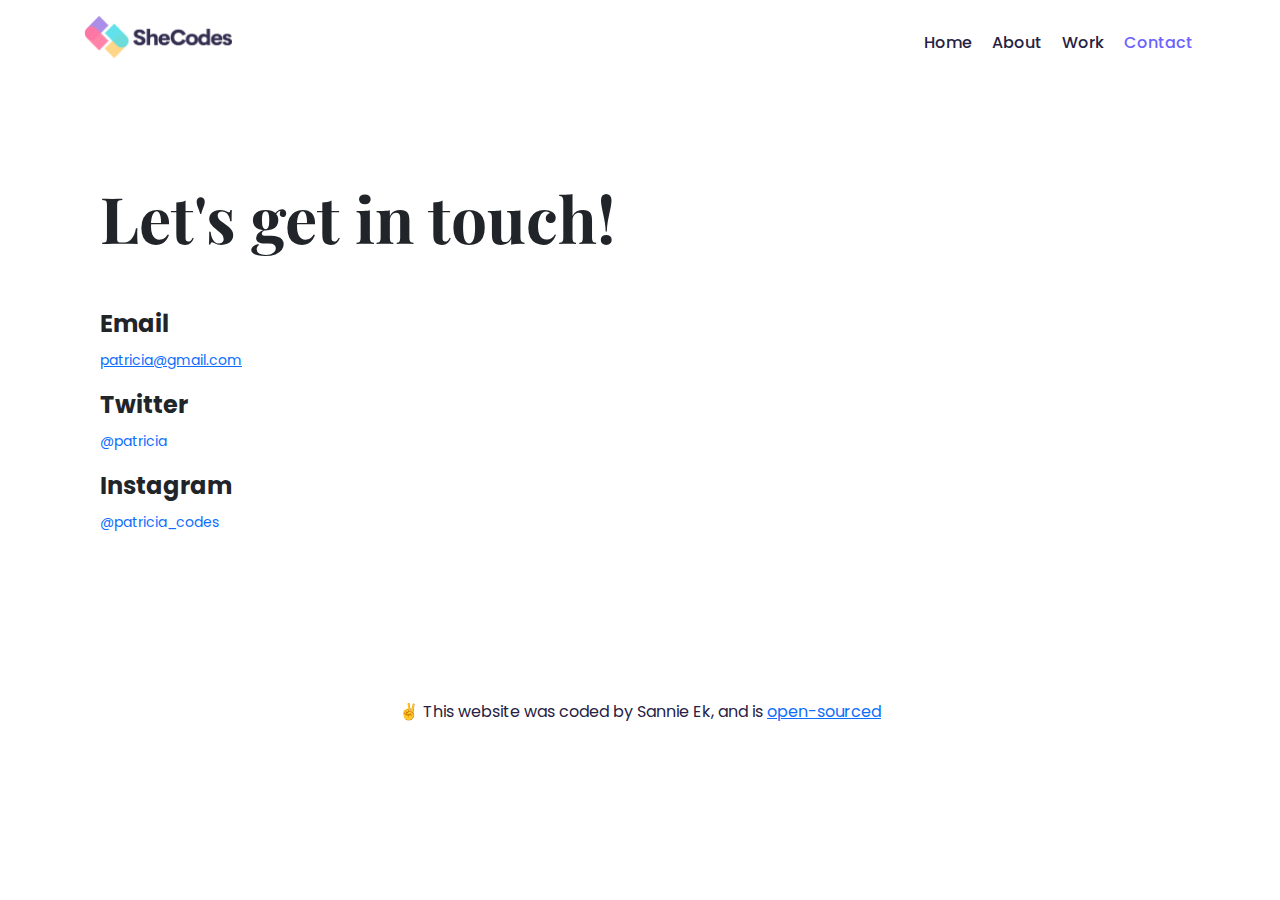
<file: contact.html>
<!DOCTYPE html>
<html lang="en">

<head>
    <meta charset="UTF-8">
    <meta name="viewport" content="width=device-width, initial-scale=1.0">
    <meta name="description"
        content="Contact details of Sannie, a front-end developer based in Kuala Lumpur/Melbourne.">
    <title>Portfolio</title>
    <title>Portfolio</title>
    <link href="https://cdn.jsdelivr.net/npm/bootstrap@5.3.3/dist/css/bootstrap.min.css" rel="stylesheet"
        integrity="sha384-QWTKZyjpPEjISv5WaRU9OFeRpok6YctnYmDr5pNlyT2bRjXh0JMhjY6hW+ALEwIH" crossorigin="anonymous">
    <link rel="stylesheet" href="styles/contact.css">
    <link rel="preconnect" href="https://fonts.googleapis.com">
    <link rel="preconnect" href="https://fonts.gstatic.com" crossorigin>
    <link
        href="https://fonts.googleapis.com/css2?family=Poppins:ital,wght@0,100;0,200;0,300;0,400;0,500;0,600;0,700;0,800;0,900;1,100;1,200;1,300;1,400;1,500;1,600;1,700;1,800;1,900&display=swap"
        rel="stylesheet">
    <link rel="preconnect" href="https://fonts.googleapis.com">
    <link rel="preconnect" href="https://fonts.gstatic.com" crossorigin>
    <link href="https://fonts.googleapis.com/css2?family=Playfair+Display:ital,wght@0,400..900;1,400..900&display=swap"
        rel="stylesheet">
</head>
<body>
    
    <div class="container mt-3 d-flex justify-content-between">
        <img src="images/logo.png" class="logo img-fluid" alt="website logo">
        <ul class="nav ms-auto">
            <li class="nav-item mb-2">
                <a class="header" href="/" title="Homepage">Home</a>
            </li>
            <li class="nav-item mb-2">
                <a class="header" href="about.html" title="About Sannie">About</a>
            </li>
            <li class="nav-item mb-2">
                <a class="header" href="work.html" title="Sannie's Work">Work</a>
            </li>
            <li class="nav-item mb-2">
                <a class="header-main" href="contact.html" title="Sannie's Contact Details">Contact</a>
            </li>
        </ul>
    </div>
    <div class="container-content">
        <h1 class="mb-5">Let's get in touch!</h1>
        <h3>Email</h3>
        <p>
            <a href="mailto:team@shecodes.io">patricia@gmail.com</a>
        </p>
        <h3>Twitter</h3>
        <p>@patricia</p>
        <h3>Instagram</h3>
        <p>@patricia_codes</p>
    </div>

    <p class="text-center mt-5 ending">
        ✌️ This website was coded by Sannie Ek, and is
        <a href="https://github.com/sannieisegg/portfolio_project" target="_blank">open-sourced</a>
    </p>
    
    </body>
</file>
<file: styles/contact.css>
:root {
    --primary-font-family: "Playfair Display", serif;
    --secondary-font-family: "Poppins", sans-serif;
    --secondary-color: #272142;
}

.logo {
    max-width: 150px;
    padding-bottom: 20px;
}

.header {
    text-decoration: none;
    margin-left: 10px;
    font-size: 16px;
    font-family: var(--secondary-font-family);
    color: var(--secondary-color);
    transition: 100ms;
    font-weight: 500;
}

.header-main {
    color: #6B62FF;
    text-decoration: none;
    margin-left: 10px;
    font-size: 16px;
    font-family: var(--secondary-font-family);
    font-weight: 500;
}

.nav-item {
    display: flex;
    align-items: center;
}

a:hover {
    color: #6B62FF;
}

li {
    padding: 5px;
}

.container-content {
    text-align: left;
    padding: 100px;
}

h1 {
    font-size: 64px !important;
    line-height: 80px !important;
    font-family: var(--primary-font-family);
    font-weight: bold;
}

h3{
    font-size: 24px;
    line-height: 1.5;
    font-family: var(--secondary-font-family);
    font-weight: bold;
}

p{
    font-size: 14px;
    font-family: var(--secondary-font-family);
    color:#0d6efd;
}

.ending{
    font-size: 16px;
    line-height: 30px;
    font-family: var(--secondary-font-family);
    text-decoration: none;
    color:#272142;
}


@media (max-width:1000px) {

    .logo {
        max-width: 110px;
    }

    .header {
        margin-left: 8px;
        font-size: 12px;
    }

    .header-main {
        font-size: 13px;
        padding: 5px;
        line-height: 15px;
    }

    .ending {
        font-size: 10px;
    }
}
</file>
